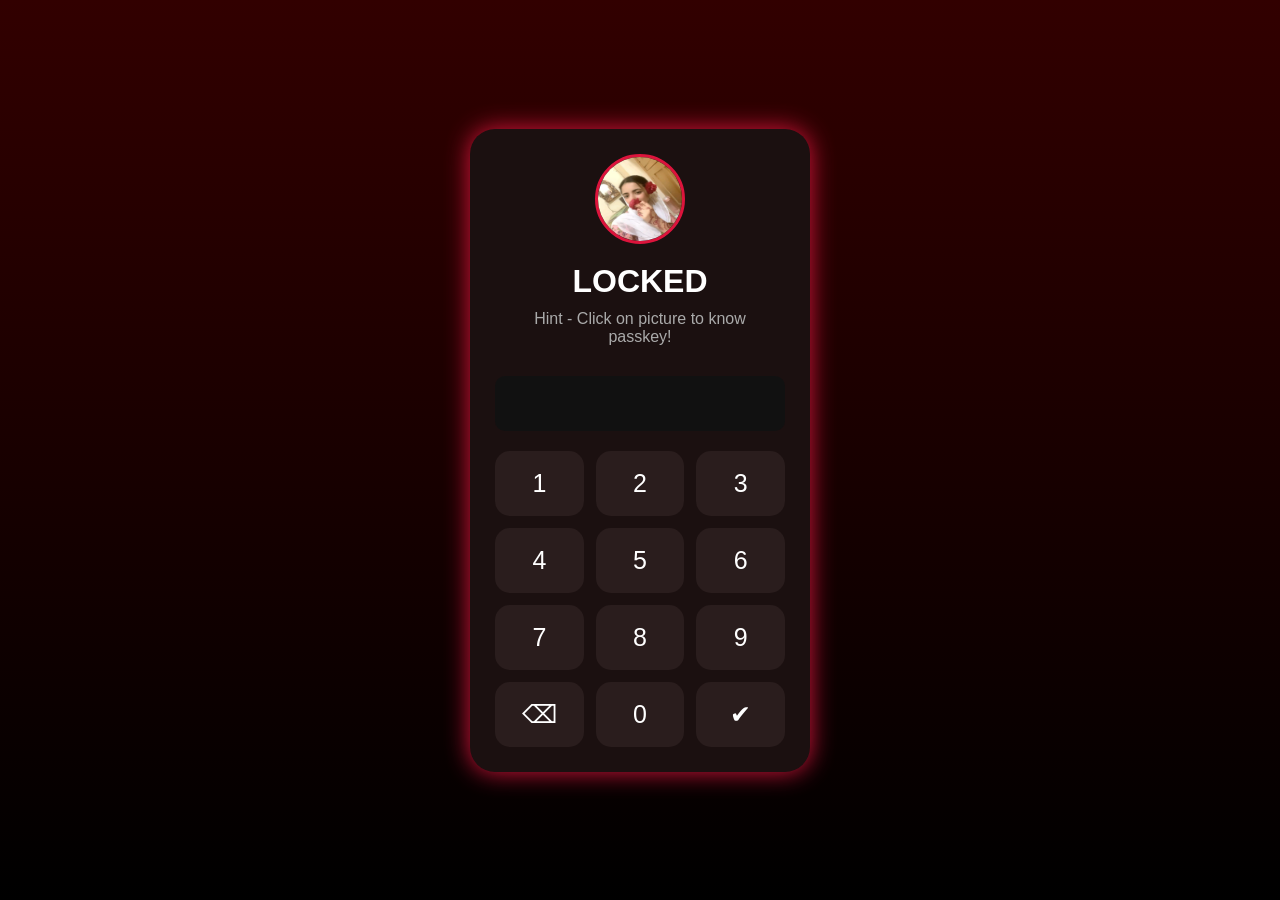
<file: index.html>
<!DOCTYPE html>
<html lang="en">
<head>
<meta charset="UTF-8">
<meta name="viewport" content="width=device-width, initial-scale=1.0">
<title>Happy Birthday</title>
<link rel="stylesheet" href="style.css">
</head>
<body>

<div class="bg"></div>

<div class="lock-box">

<img src="profile.jpg" class="profile" onclick="showHint()">

<h1>LOCKED</h1>

<p class="hint">Hint - Click on picture to know passkey!</p>

<input type="password" id="display" readonly>

<div class="keys">

<button onclick="add('1')">1</button>
<button onclick="add('2')">2</button>
<button onclick="add('3')">3</button>

<button onclick="add('4')">4</button>
<button onclick="add('5')">5</button>
<button onclick="add('6')">6</button>

<button onclick="add('7')">7</button>
<button onclick="add('8')">8</button>
<button onclick="add('9')">9</button>

<button onclick="clearPass()">⌫</button>
<button onclick="add('0')">0</button>
<button onclick="check()">✔</button>

</div>

</div>
<audio id="clickSound" src="click.mp3"></audio>
<script src="script.js"></script>

</body>
</html>
</file>
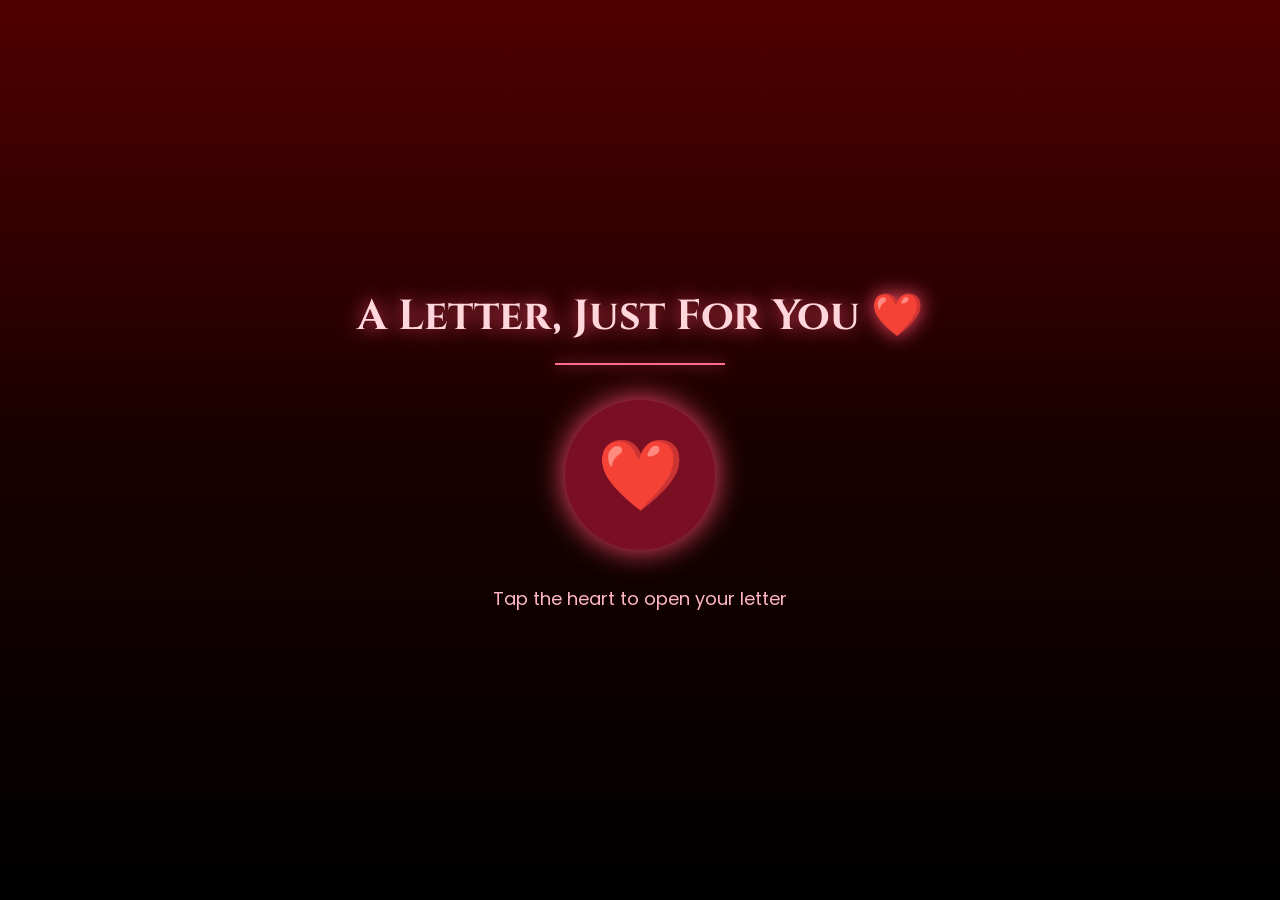
<file: letter.html>
<!DOCTYPE html>
<html lang="en">
<head>
    <meta charset="UTF-8">
    <meta name="viewport" content="width=device-width, initial-scale=1.0">
    <title>A Letter Just For You</title>

    <link rel="stylesheet" href="letter.css">

    <link href="https://fonts.googleapis.com/css2?family=Cinzel:wght@700&family=Poppins:wght@300;500&display=swap" rel="stylesheet">
</head>
<body>

<div class="container">

    <h1 class="title">A Letter, Just For You ❤️</h1>

    <div class="line"></div>

    <div class="envelope" onclick="openMessage()">
        ❤️
    </div>

    <p class="tap">Tap the heart to open your letter</p>

</div>


<!-- Hidden Letter -->

<div id="letterBox" class="popup">

    <div class="letter">

        <h2>My Dear ❤️</h2>

        <p>
            Happy Birthday! 🎉❤️<br><br>

            Thank you for being such an amazing person.
            I hope your life is always filled with happiness,
            success and beautiful memories.

            May every dream of yours come true.
            Stay happy, keep smiling and never stop shining.

            Once again...

            <br><br>

            <b>Happy Birthday! 🎂🎈</b>
        </p>

        <button onclick="celebrate()">🎉 CELEBRATE</button>

        <button onclick="restart()">🔄 RESTART</button>

    </div>

</div>

<script src="script.js"></script>

</body>
</html>
</file>
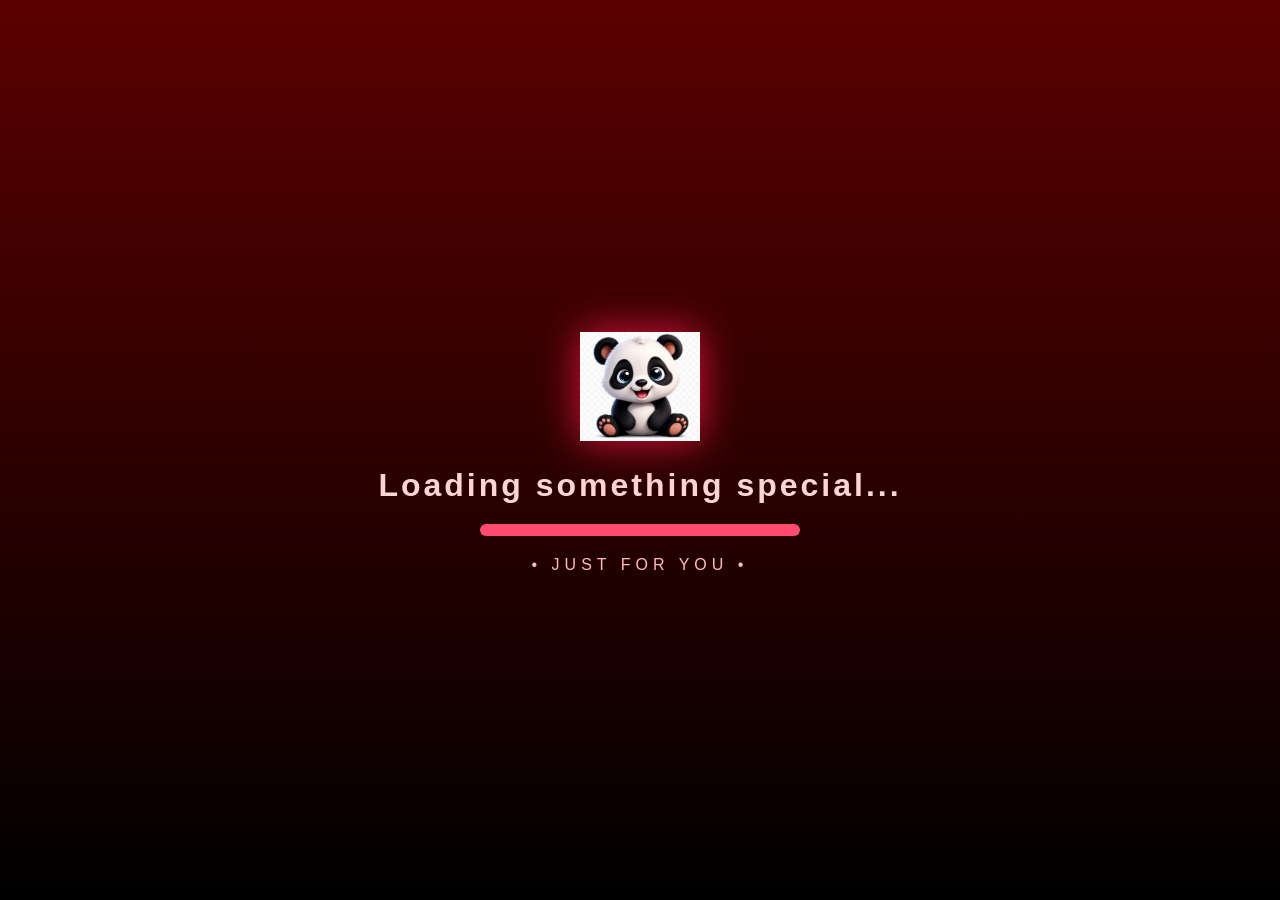
<file: page2.html>
<!DOCTYPE html>
<html>
<head>
<meta charset="UTF-8">
<title>Loading...</title>
<link rel="stylesheet" href="style2.css">
</head>
<body>

<div class="container">

<img src="panda2.png" class="panda">

<h1>Loading something special...</h1>

<div class="bar">
<div class="progress"></div>
</div>

<p>• JUST FOR YOU •</p>

</div>
<script>
setTimeout(()=>{
window.location.href="page3.html";
},5000);
</script>

</body>
</html>
</file>
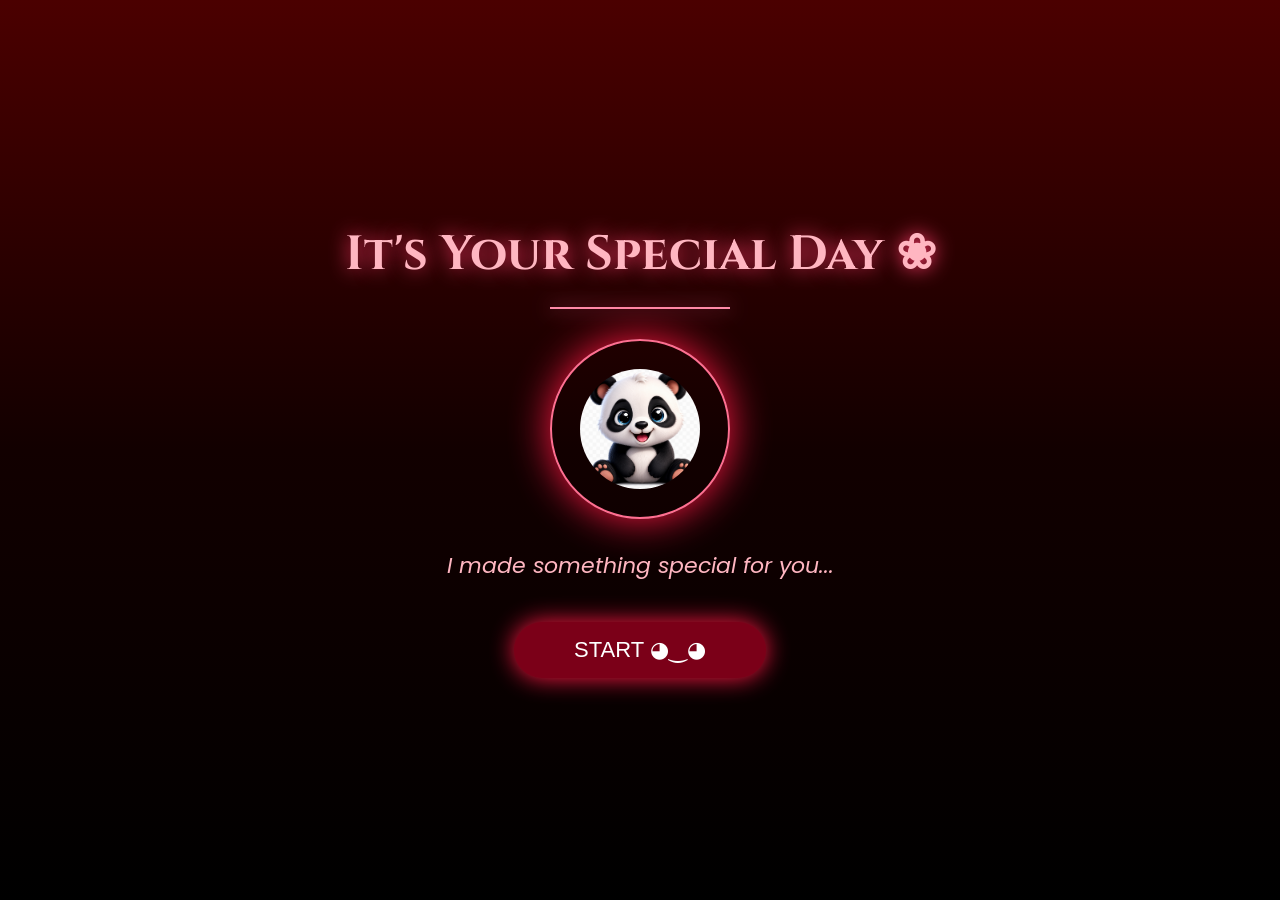
<file: page3.html>
<!DOCTYPE html>
<html lang="en">
<head>
<meta charset="UTF-8">
<meta name="viewport" content="width=device-width, initial-scale=1.0">
<title>Happy Birthday</title>

<link rel="stylesheet" href="style3.css">

<link href="https://fonts.googleapis.com/css2?family=Cinzel:wght@700&family=Poppins:wght@300;500&display=swap" rel="stylesheet">
</head>

<body>

<div class="container">

<h1 class="title">
It's Your Special Day ❀
</h1>

<div class="line"></div>

<div class="image-box">
<img src="panda2.png" alt="Panda">
</div>

<p class="text">
I made something special for you...
</p>

<button onclick="nextPage()" class="btn">
START ◕‿◕
</button>

</div>

<script src="script.js"></script>

</body>
</html>
</file>
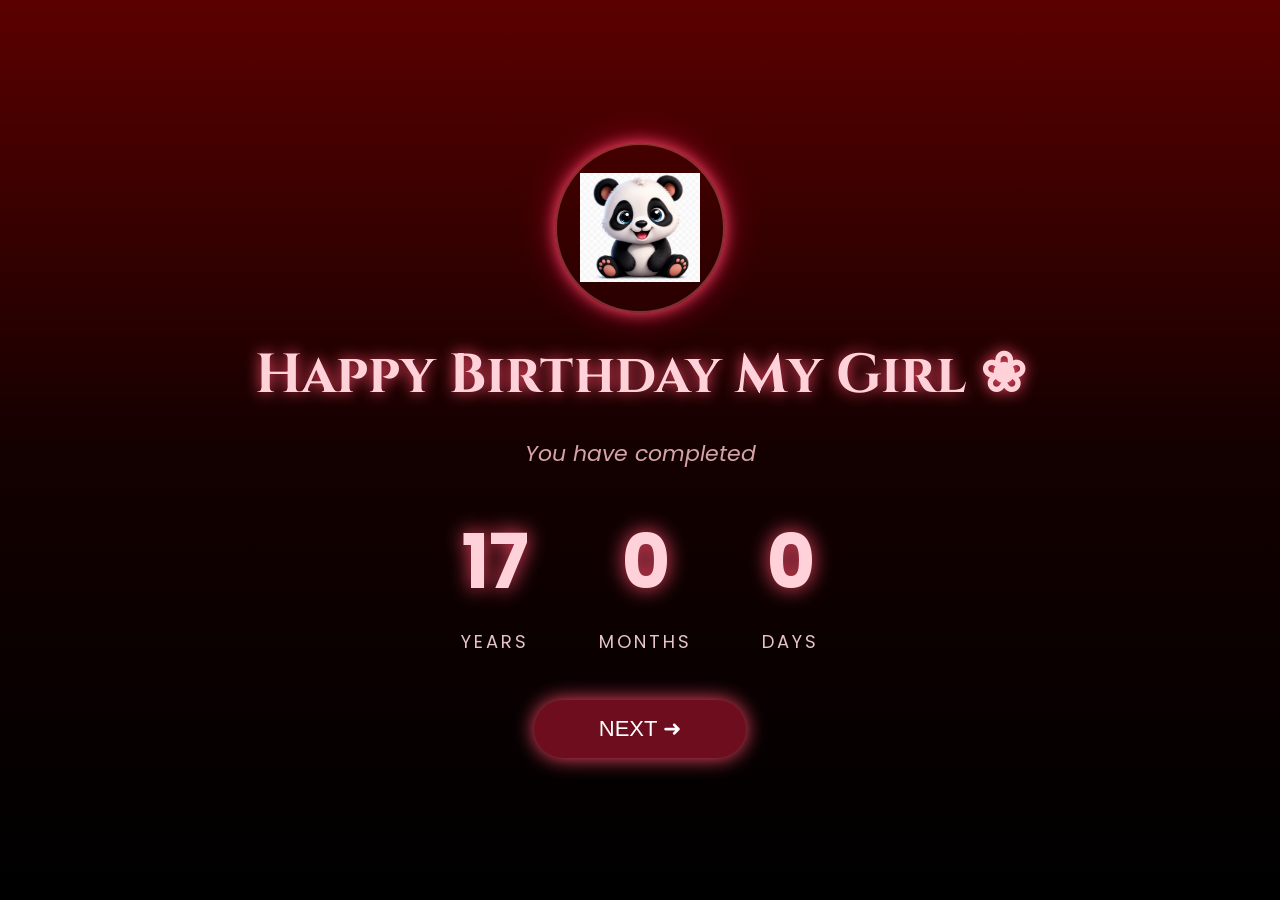
<file: page4.html>
<!DOCTYPE html>
<html lang="en">
<head>
<meta charset="UTF-8">
<meta name="viewport" content="width=device-width, initial-scale=1.0">
<title>Happy Birthday</title>

<link rel="stylesheet" href="style4.css">

<link href="https://fonts.googleapis.com/css2?family=Cinzel:wght@700&family=Poppins:wght@300;500&display=swap" rel="stylesheet">
</head>

<body>

<div class="container">

<div class="circle">
<img src="panda2.png" alt="Panda">
</div>

<h1 class="title">Happy Birthday My Girl ❀</h1>

<p class="subtitle">You have completed</p>

<div class="counter">

<div class="box">
<h2>17</h2>
<span>YEARS</span>
</div>

<div class="box">
<h2>0</h2>
<span>MONTHS</span>
</div>

<div class="box">
<h2>0</h2>
<span>DAYS</span>
</div>

</div>

<button onclick="nextPage()" class="btn">
NEXT ➜
</button>

</div>

<script src="script.js"></script>

</body>
</html>
</file>
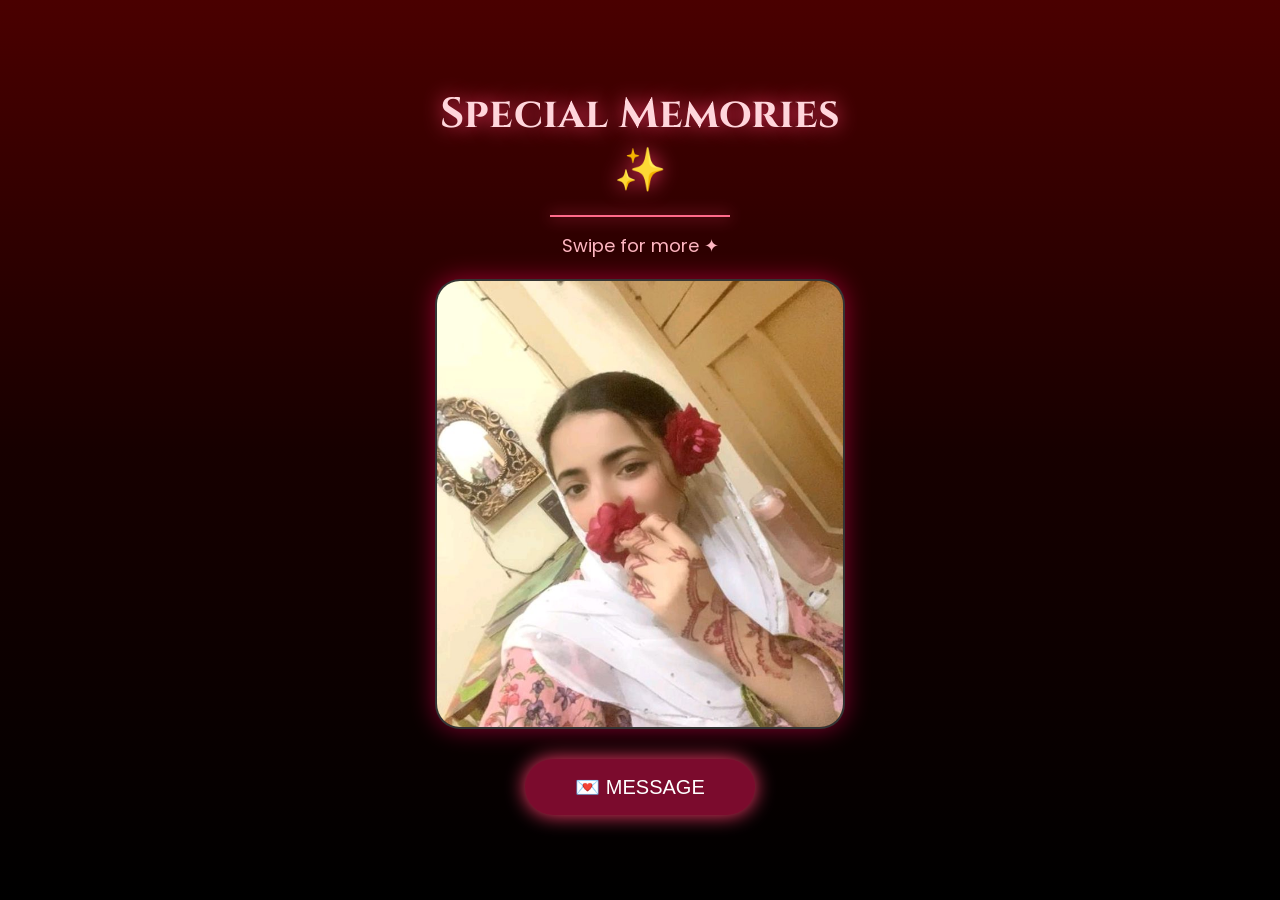
<file: page5.html>
<!DOCTYPE html>
<html lang="en">
<head>
<meta charset="UTF-8">
<meta name="viewport" content="width=device-width, initial-scale=1.0">
<title>Special Memories</title>

<link rel="stylesheet" href="style5.css">

<link href="https://fonts.googleapis.com/css2?family=Cinzel:wght@700&family=Poppins:wght@300;400;500&display=swap" rel="stylesheet">
</head>

<body>

<div class="container">

    <h1 class="title">Special Memories ✨</h1>

    <div class="line"></div>

    <p class="subtitle">Swipe for more ✦</p>

    <div class="slider">

        <div class="slides">

            <img src="img1.jpg" class="slide">
            <img src="img2.jpg" class="slide">
            <img src="img3.jpg" class="slide">
            <img src="img4.jpg" class="slide">
            <img src="img5.jpg" class="slide">

        </div>

    </div>

    <button class="message-btn" onclick="openLetter()">
        💌 MESSAGE
    </button>

</div>

<script src="script.js"></script>

</body>
</html>
</file>
<file: style.css>
*{
margin:0;
padding:0;
box-sizing:border-box;
font-family:Arial;
}

body{
background:linear-gradient(#320000,#000);
height:100vh;
display:flex;
justify-content:center;
align-items:center;
}

.lock-box{
width:340px;
padding:25px;
background:#1b1010;
border-radius:25px;
text-align:center;
box-shadow:0 0 25px crimson;
}

.profile{
width:90px;
height:90px;
border-radius:50%;
border:3px solid crimson;
cursor:pointer;
}

h1{
color:white;
margin-top:15px;
}

.hint{
color:#aaa;
margin:10px;
}

input{
width:100%;
height:55px;
background:#111;
border:none;
color:white;
font-size:30px;
text-align:center;
border-radius:10px;
margin:20px 0;
}

.keys{
display:grid;
grid-template-columns:repeat(3,1fr);
gap:12px;
}

button{
height:65px;
font-size:25px;
background:#2a1d1d;
color:white;
border:none;
border-radius:15px;
cursor:pointer;
}

button:hover{
background:crimson;
}
</file>
<file: letter.css>
*{
    margin:0;
    padding:0;
    box-sizing:border-box;
}

body{
    font-family:'Poppins',sans-serif;
    background:linear-gradient(to bottom,#500000,#180000,#000);
    height:100vh;
    display:flex;
    justify-content:center;
    align-items:center;
    overflow:hidden;
}

.container{
    text-align:center;
}

.title{
    color:#ffd6dc;
    font-family:'Cinzel',serif;
    font-size:42px;
    text-shadow:0 0 20px #ff4d6d;
}

.line{
    width:170px;
    height:2px;
    background:#ff6b8b;
    margin:18px auto;
    box-shadow:0 0 15px #ff4d6d;
}

.envelope{
    width:150px;
    height:150px;
    margin:35px auto;
    border-radius:50%;
    display:flex;
    justify-content:center;
    align-items:center;
    font-size:70px;
    background:#7a0f24;
    color:white;
    cursor:pointer;
    box-shadow:0 0 30px #ff4d6d;
    animation:pulse 2s infinite;
}

.tap{
    color:#ffb6c1;
    font-size:18px;
}

.popup{
    position:fixed;
    top:0;
    left:0;
    width:100%;
    height:100%;
    background:rgba(0,0,0,.8);
    display:none;
    justify-content:center;
    align-items:center;
}

.letter{
    width:90%;
    max-width:420px;
    background:#fff7f8;
    color:#222;
    padding:25px;
    border-radius:20px;
    text-align:center;
    box-shadow:0 0 30px #ff4d6d;
}

.letter h2{
    color:#c2185b;
    margin-bottom:15px;
}

.letter p{
    line-height:1.8;
    font-size:16px;
}

.letter button{
    margin-top:18px;
    padding:14px 30px;
    border:none;
    border-radius:30px;
    background:#b0003a;
    color:white;
    cursor:pointer;
    font-size:16px;
    margin-left:5px;
    margin-right:5px;
}

.letter button:hover{
    background:#d81b60;
}

@keyframes pulse{
    0%{transform:scale(1);}
    50%{transform:scale(1.08);}
    100%{transform:scale(1);}
}
</file>
<file: style2.css>
*{
margin:0;
padding:0;
box-sizing:border-box;
font-family:Arial;
}

body{
height:100vh;
display:flex;
justify-content:center;
align-items:center;
background:linear-gradient(to bottom,#5b0000,#000);
overflow:hidden;
}

.container{
text-align:center;
}

.panda{
    width:120px;
    height:120px;
    object-fit:contain;
    display:block;
    margin:0 auto 20px;
    filter:drop-shadow(0 0 20px crimson);
}

h1{
margin:20px;
color:#ffd4d4;
letter-spacing:3px;
}

.bar{
width:320px;
height:12px;
background:#2a0a0a;
border-radius:20px;
overflow:hidden;
margin:auto;
}

.progress{
width:0%;
height:100%;
background:#ff4b6e;
animation:load 5s linear forwards;
}

@keyframes load{
0%{width:0%;}
100%{width:100%;}
}

p{
margin-top:20px;
color:#ffbcbc;
letter-spacing:5px;
}
.panda{
    width:120px !important;
    height:120px !important;
    object-fit:contain !important;
    display:block;
    margin:0 auto 20px;
    filter:drop-shadow(0 0 20px crimson);
}
</file>
<file: style3.css>
*{
margin:0;
padding:0;
box-sizing:border-box;
}

body{
height:100vh;
display:flex;
justify-content:center;
align-items:center;
background:linear-gradient(#4b0000,#120000,#000);
font-family:Poppins,sans-serif;
overflow:hidden;
}

.container{
text-align:center;
}

.title{
font-family:Cinzel,serif;
font-size:48px;
color:#ffb6c1;
text-shadow:0 0 20px #ff3b6b;
animation:glow 2s infinite alternate;
}

.line{
width:180px;
height:2px;
background:#ff8aa8;
margin:20px auto;
box-shadow:0 0 20px #ff5c8d;
}

.image-box{
width:180px;
height:180px;
border-radius:50%;
border:2px solid #ff6f91;
display:flex;
justify-content:center;
align-items:center;
margin:30px auto;
box-shadow:0 0 40px #ff1744;
animation:pulse 2s infinite;
}

.image-box img{
    width:120px;
    height:120px;
    object-fit:cover;
    border-radius:50%;
}


.text{
color:#ffb6c1;
font-size:22px;
margin-bottom:40px;
font-style:italic;
}

.btn{
padding:15px 60px;
font-size:22px;
border:none;
border-radius:40px;
background:#7b0018;
color:white;
cursor:pointer;
box-shadow:0 0 25px #ff1744;
transition:.3s;
}

.btn:hover{
transform:scale(1.1);
background:#b3002d;
}

@keyframes glow{
from{
text-shadow:0 0 10px #ff3b6b;
}
to{
text-shadow:0 0 35px #ff1744;
}
}

@keyframes pulse{
0%{
transform:scale(1);
}
50%{
transform:scale(1.05);
}
100%{
transform:scale(1);
}
}
</file>
<file: style4.css>
*{
    margin:0;
    padding:0;
    box-sizing:border-box;
}

body{
    height:100vh;
    display:flex;
    justify-content:center;
    align-items:center;
    background:linear-gradient(to bottom,#5b0000,#140000,#000);
    overflow:hidden;
    font-family:'Poppins',sans-serif;
}

.container{
    text-align:center;
}

.circle{
    width:170px;
    height:170px;
    border-radius:50%;
    margin:auto;
    border:2px solid rgba(255,120,120,.4);
    display:flex;
    justify-content:center;
    align-items:center;
    box-shadow:0 0 15px #ff4d6d,
               0 0 35px rgba(255,0,80,.5);
    animation:pulse 2s infinite;
}

.circle img{
    width:120px;
}

.title{
    margin-top:25px;
    color:#ffd1d9;
    font-size:55px;
    font-family:'Cinzel',serif;
    text-shadow:0 0 15px #ff4d6d;
}

.subtitle{
    margin-top:25px;
    color:#d6a3a8;
    font-size:22px;
    font-style:italic;
}

.counter{
    margin-top:35px;
    display:flex;
    justify-content:center;
    gap:70px;
}

.box h2{
    color:#ffd1d9;
    font-size:75px;
    text-shadow:0 0 20px #ff4d6d;
}

.box span{
    display:block;
    margin-top:10px;
    color:#e6c3c7;
    letter-spacing:3px;
    font-size:18px;
}

.btn{
    margin-top:45px;
    padding:16px 65px;
    border:none;
    border-radius:40px;
    background:#6e0d1e;
    color:white;
    font-size:22px;
    cursor:pointer;
    box-shadow:0 0 20px #ff4d6d;
    transition:.3s;
}

.btn:hover{
    transform:scale(1.08);
    background:#a20f2f;
    box-shadow:0 0 30px #ff4d6d;
}

@keyframes pulse{
    0%{
        transform:scale(1);
        box-shadow:0 0 15px #ff4d6d;
    }
    50%{
        transform:scale(1.05);
        box-shadow:0 0 30px #ff4d6d;
    }
    100%{
        transform:scale(1);
        box-shadow:0 0 15px #ff4d6d;
    }
}
</file>
<file: style5.css>
*{
    margin:0;
    padding:0;
    box-sizing:border-box;
}

body{
    font-family:'Poppins',sans-serif;
    background:linear-gradient(to bottom,#4a0000,#170000,#000);
    min-height:100vh;
    display:flex;
    justify-content:center;
    align-items:center;
    overflow:hidden;
}

.container{
    width:100%;
    max-width:450px;
    text-align:center;
    padding:20px;
}

.title{
    color:#ffd6dc;
    font-size:42px;
    font-family:'Cinzel',serif;
    text-shadow:0 0 20px #ff3d6d;
}

.line{
    width:180px;
    height:2px;
    background:#ff6b8b;
    margin:15px auto;
    box-shadow:0 0 15px #ff3d6d;
}

.subtitle{
    color:#ffb6c1;
    margin-bottom:20px;
    font-size:18px;
}

.slider{
    width:100%;
    height:450px;
    border-radius:25px;
    overflow:hidden;
    border:2px solid rgba(255,255,255,.15);
    box-shadow:0 0 25px rgba(255,0,90,.5);
    background:#111;
}

.slides{
    display:flex;
    width:100%;
    height:100%;
    overflow-x:auto;
    scroll-snap-type:x mandatory;
    scroll-behavior:smooth;
}

.slides::-webkit-scrollbar{
    display:none;
}

.slide{
    min-width:100%;
    height:100%;
    object-fit:cover;
    scroll-snap-align:center;
}

.message-btn{
    margin-top:30px;
    padding:16px 50px;
    border:none;
    border-radius:40px;
    font-size:20px;
    color:white;
    background:#7b0b2d;
    cursor:pointer;
    box-shadow:0 0 20px #ff3d6d;
    transition:.3s;
}

.message-btn:hover{
    transform:scale(1.05);
    background:#b50f40;
}
</file>
